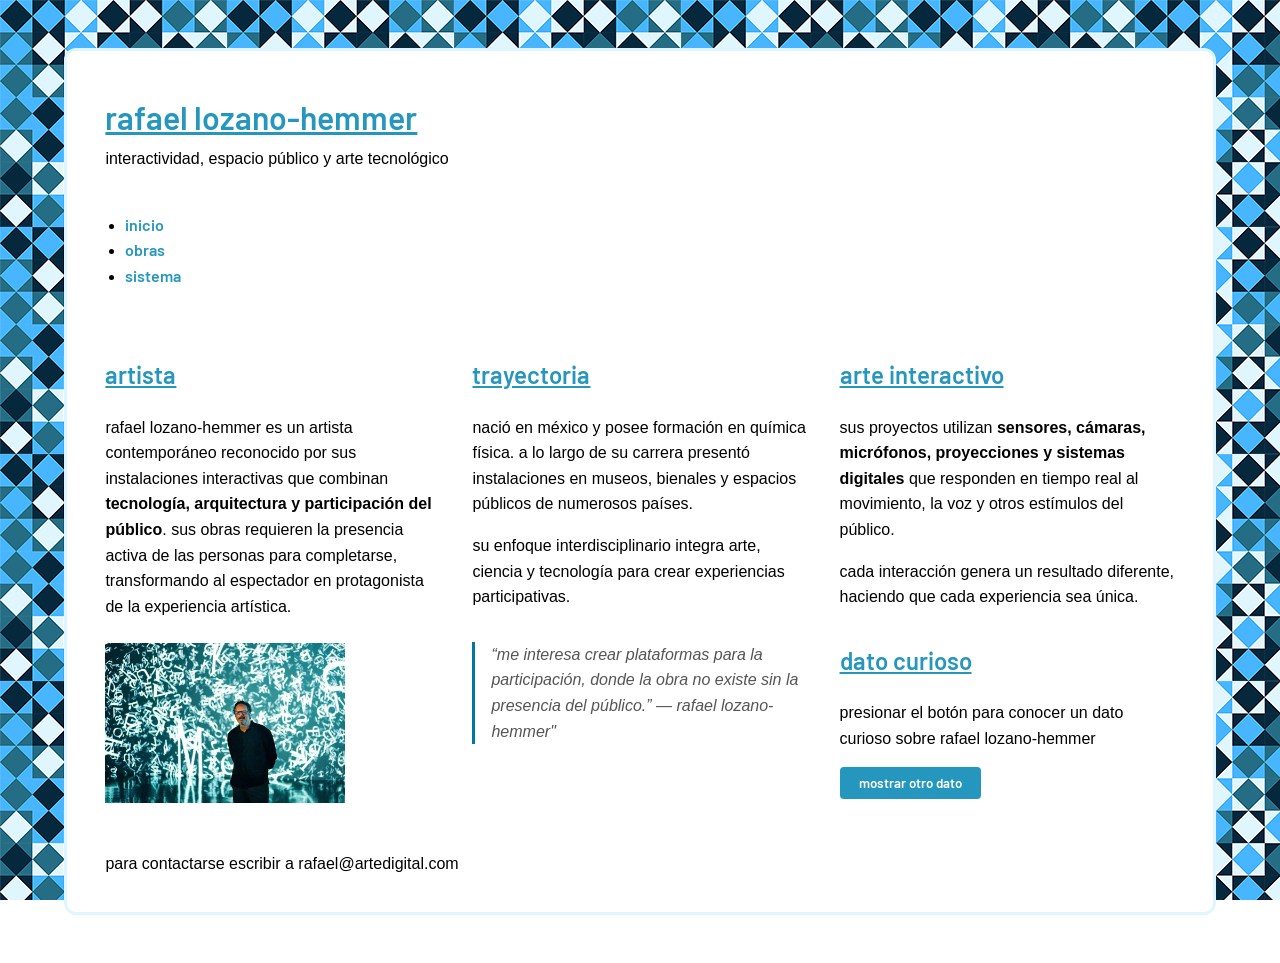
<file: index.html>
<!DOCTYPE html>
<html lang="es">
  
<head>
<meta charset="UTF-8"> 
<meta name="viewport" content="width=device-width, initial-scale=1.0">
<title> rafael lozano hemmer </title>
  
<link rel="preconnect" href="https://fonts.googleapis.com">
<link rel="preconnect" href="https://fonts.gstatic.com" crossorigin>
<link href="https://fonts.googleapis.com/css2?family=Barlow:wght@400;500;600;700&display=swap" rel="stylesheet">
     <link rel="stylesheet" href="css/styles.css">
</head>
<body>

<div class="contenedor">
    <header>
        <h1> rafael lozano-hemmer </h1>
        <p> interactividad, espacio público y arte tecnológico </p>
    </header>

    <nav>
        <ul>
            <li><a href="index.html"> inicio </a></li>
            <li><a href="obras.html"> obras </a></li>
            <li><a href="sistema.html"> sistema </a></li>
        </ul>
    </nav>

    <main class="tres-columnas"> 
      
        <section>
            <article>
             <h2> artista </h2>
             <p> rafael lozano-hemmer es un artista contemporáneo reconocido por sus instalaciones interactivas que combinan <strong>tecnología, arquitectura y participación del público</strong>. sus obras requieren la presencia activa de las personas para completarse, transformando al espectador en protagonista de la experiencia artística. </p>
            </article>
            <img src="img/lozano-hemmer.jpg" alt="rafael lozano-hemmer" class="foto">
          
        </section>

        <section>
            <article>
             <h2> trayectoria </h2>
             <p> nació en méxico y posee formación en química física. a lo largo de su carrera presentó instalaciones en museos, bienales y espacios públicos de numerosos países. </p>
             <p> su enfoque interdisciplinario integra arte, ciencia y tecnología para crear experiencias participativas. </p>
            </article>          
          
          <blockquote class="cita">
           <p> “me interesa crear plataformas para la participación, donde la obra no existe sin la presencia del público.” — rafael lozano-hemmer" </p>
          </blockquote>
        </section>

        <section>
            <article>
             <h2> arte interactivo </h2>
             <p> sus proyectos utilizan <strong>sensores, cámaras, micrófonos, proyecciones y sistemas digitales</strong> que responden en tiempo real al movimiento, la voz y otros estímulos del público. </p>
             <p> cada interacción genera un resultado diferente, haciendo que cada experiencia sea única. </p>
            </article>

            <article class="curiosidad">
             <h2> dato curioso </h2>
             <p id="dato"> presionar el botón para conocer un dato curioso sobre rafael lozano-hemmer </p>
             <button id="botonCuriosidad">
             mostrar otro dato
             </button>
           </article>
          
       </section>      
 </main>
    <footer> 
     <p> para contactarse escribir a rafael@artedigital.com </p>
    </footer>
 
</div>
<script src="js/datos.js"></script>
</body>
</html>
</file>
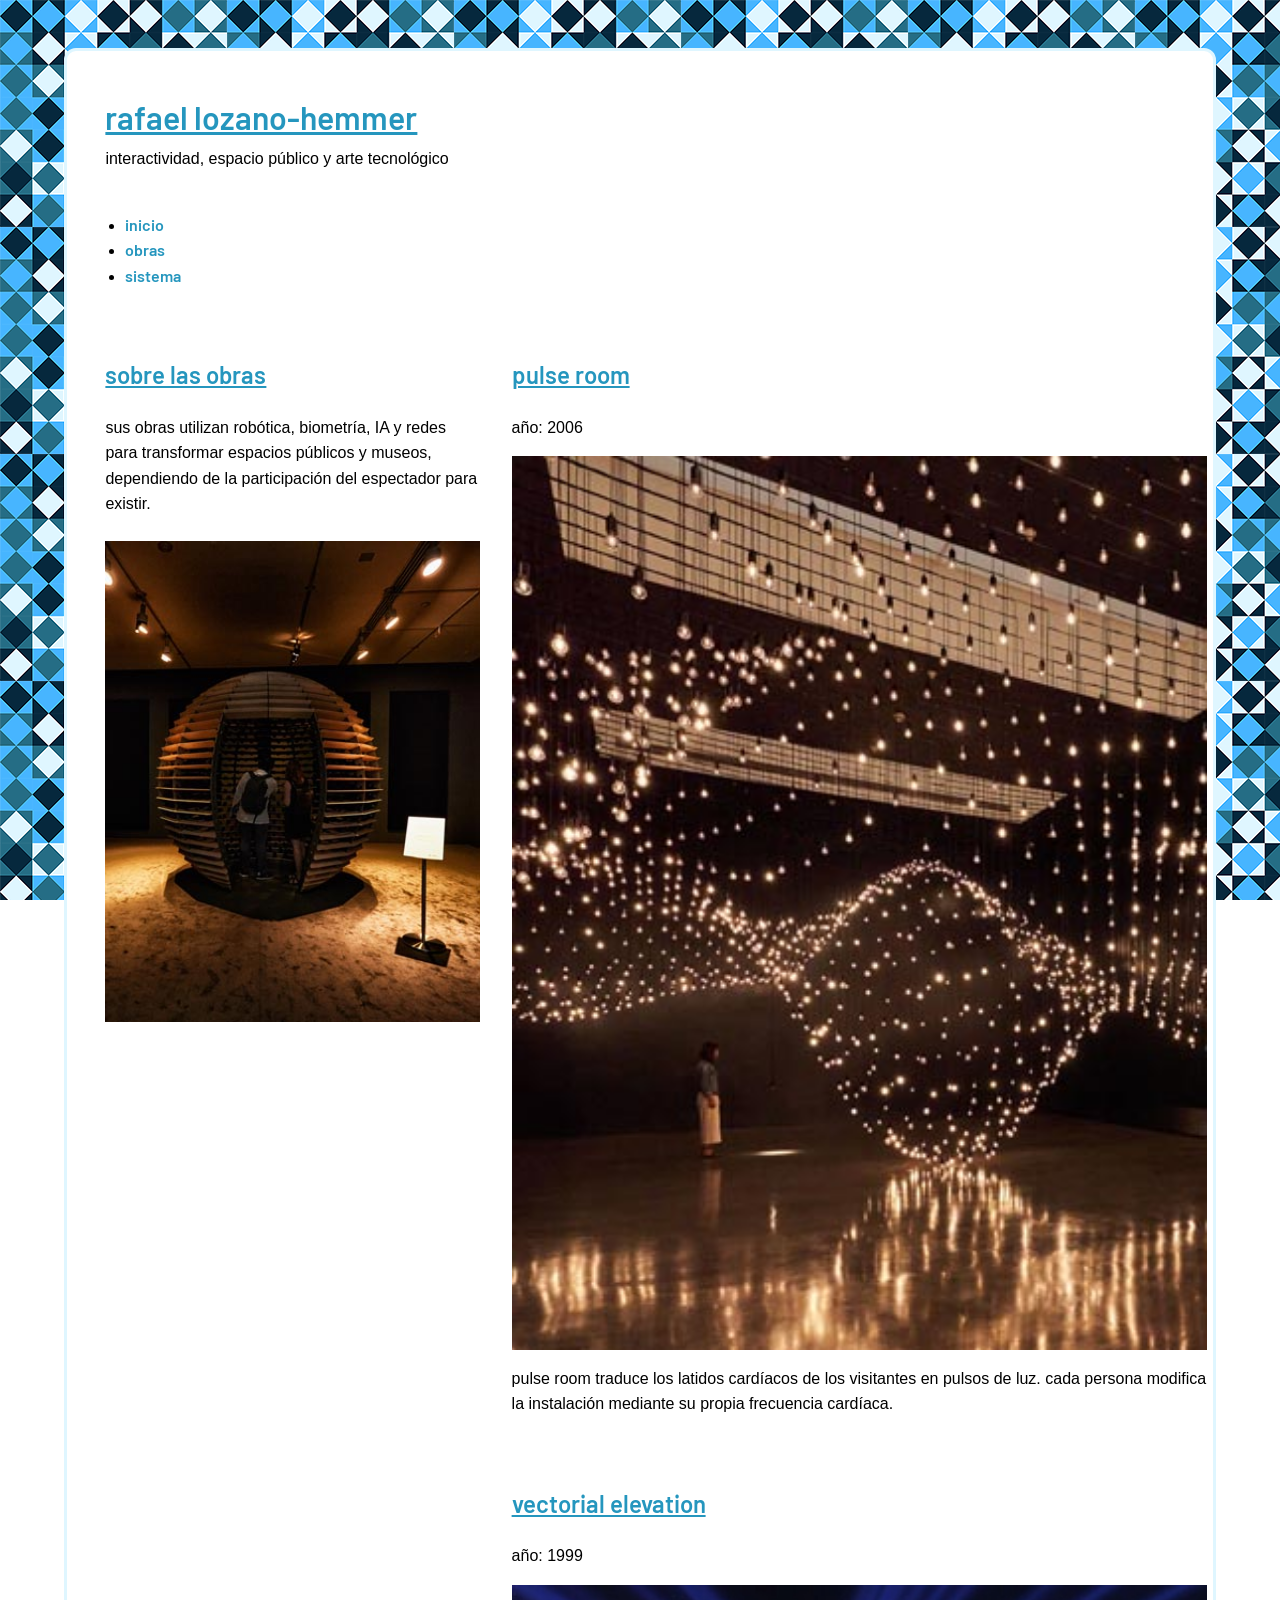
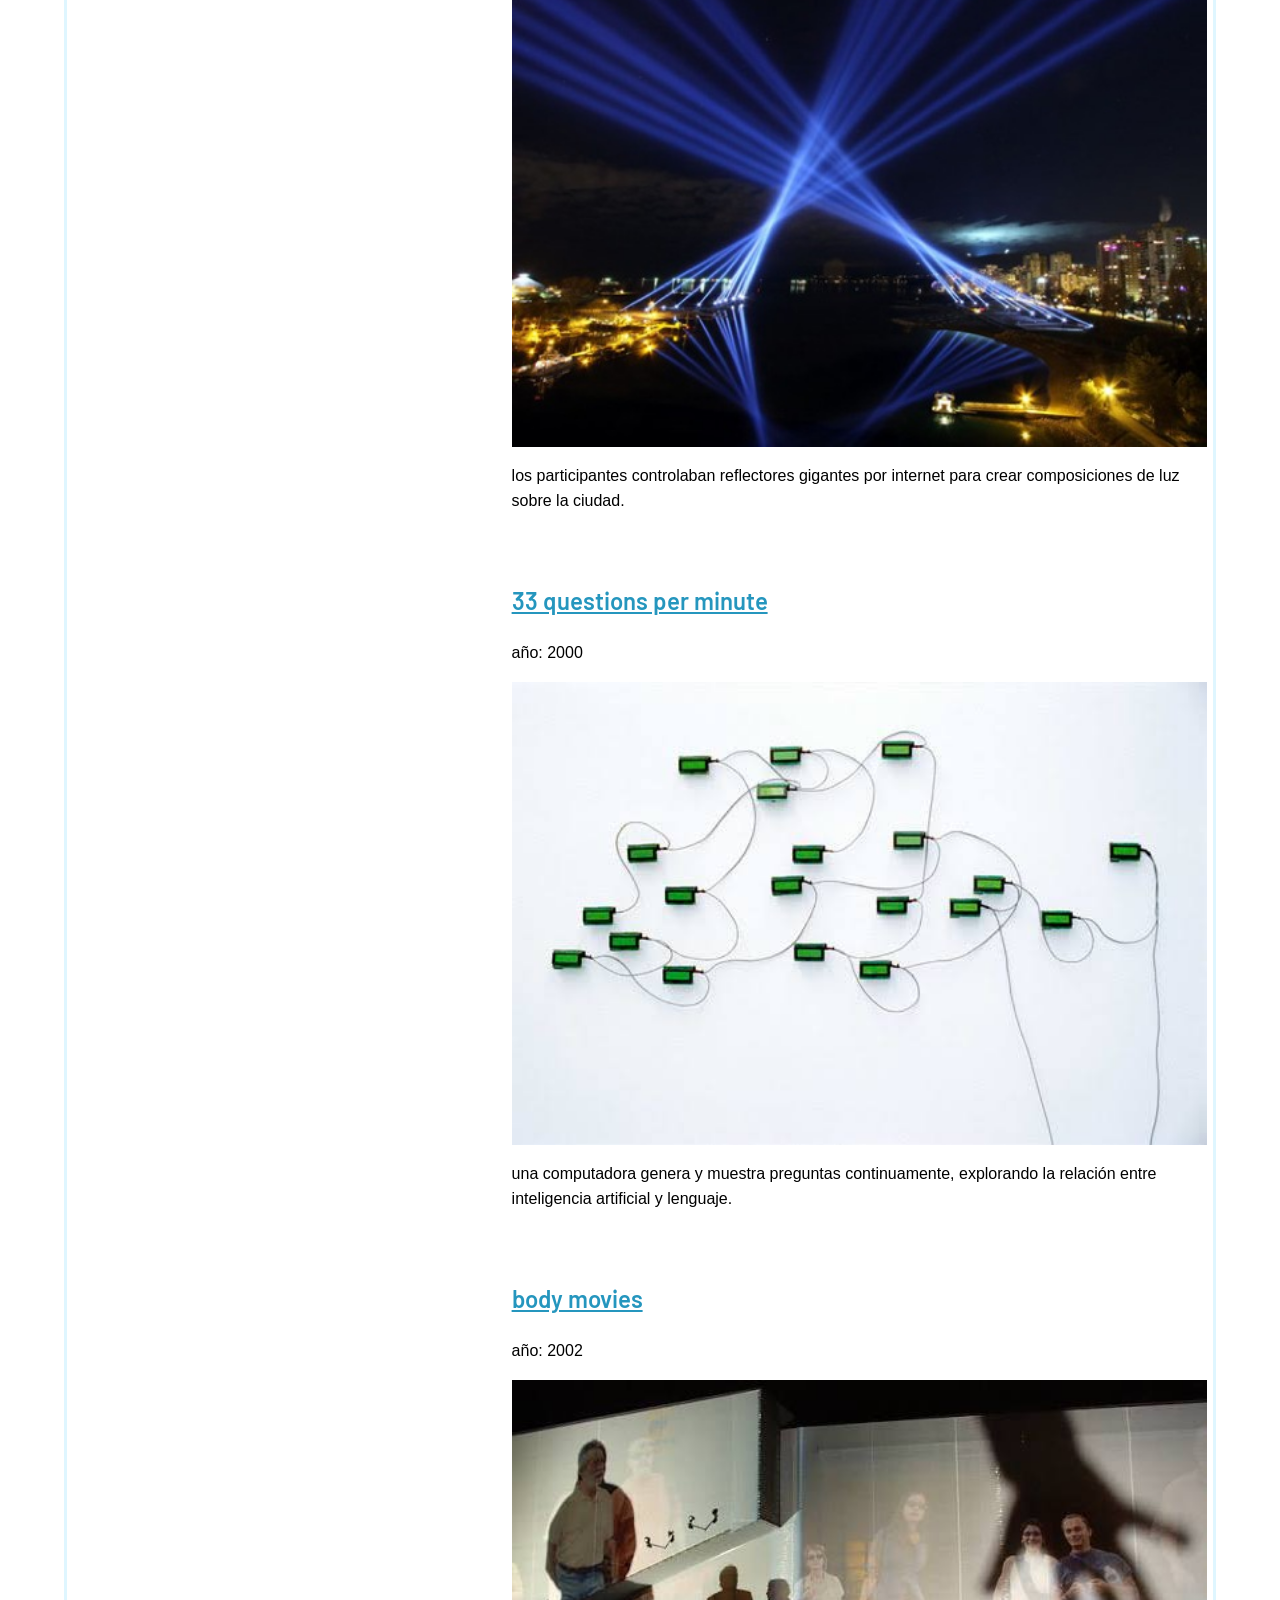
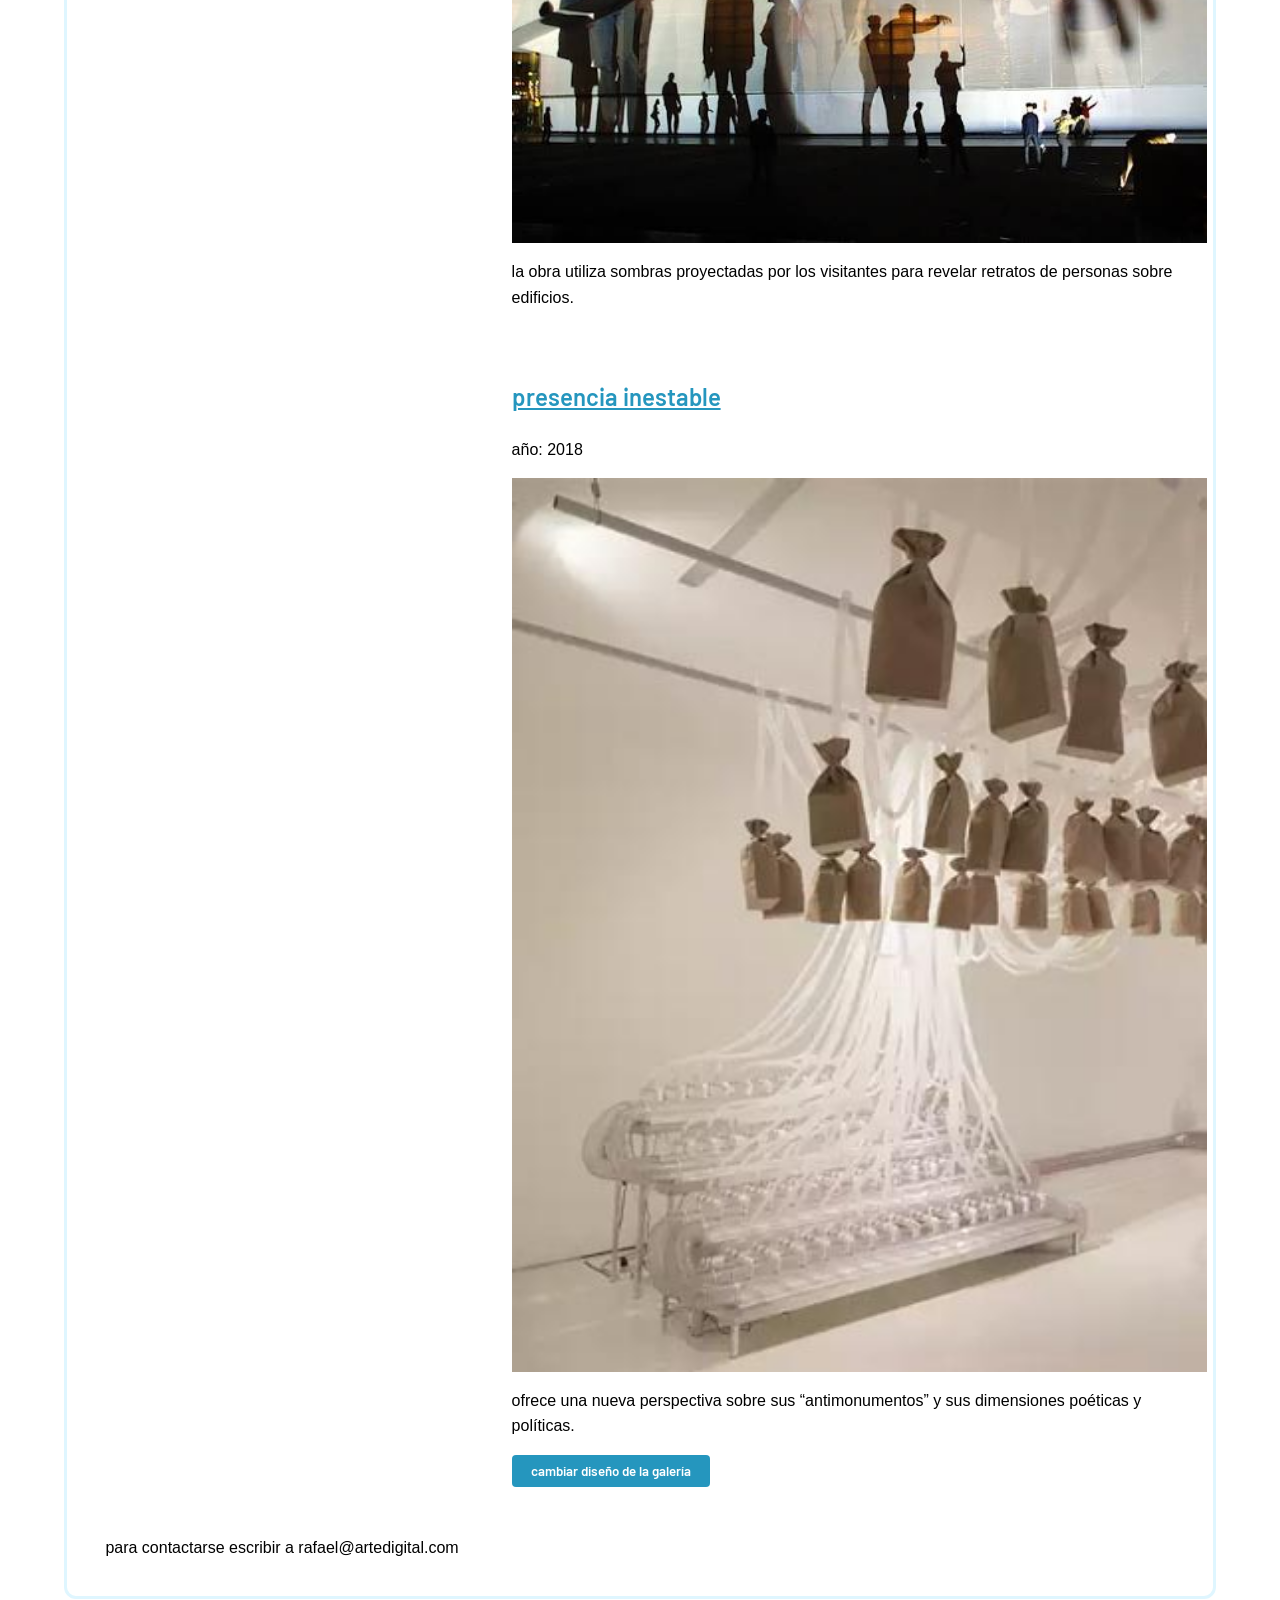
<file: obras.html>
<!DOCTYPE html>
<html lang="es">
  
<head>
<meta charset="UTF-8"> 
<meta name="viewport" content="width=device-width, initial-scale=1.0">
<title> obras </title>
  
<link rel="preconnect" href="https://fonts.googleapis.com">
<link rel="preconnect" href="https://fonts.gstatic.com" crossorigin>
<link href="https://fonts.googleapis.com/css2?family=Barlow:wght@400;500;600;700&display=swap" rel="stylesheet">
     <link rel="stylesheet" href="css/styles.css">
</head>
<body>

<div class="contenedor">
    <header>
        <h1> rafael lozano-hemmer </h1>
        <p> interactividad, espacio público y arte tecnológico </p>
    </header>

    <nav>
        <ul>
            <li><a href="index.html"> inicio </a></li>
            <li><a href="obras.html"> obras </a></li>
            <li><a href="sistema.html"> sistema </a></li>
        </ul>
    </nav> 

    <main class="dos-columnas">
     <section class="columna-info">
        <h2> sobre las obras </h2>
        <p> sus obras utilizan robótica, biometría, IA y redes para transformar espacios públicos y museos, dependiendo de la participación del espectador para existir. </p>
        <img src="img/lozano-hemmer-2.jpg" alt="rafael lozano-hemmer" class="foto">
    </section>

    <section class="columna-galeria">
        <section id="galeria">
        <!-- galeria -->
        </section>
        <button id="botonCambiar">
        cambiar diseño de la galería 
        </button>
     </section>

  </main>
    <footer> 
     <p> para contactarse escribir a rafael@artedigital.com </p>
    </footer>
 
</div> 
<script src="js/galeria.js"></script>
</body>
</html>
</file>
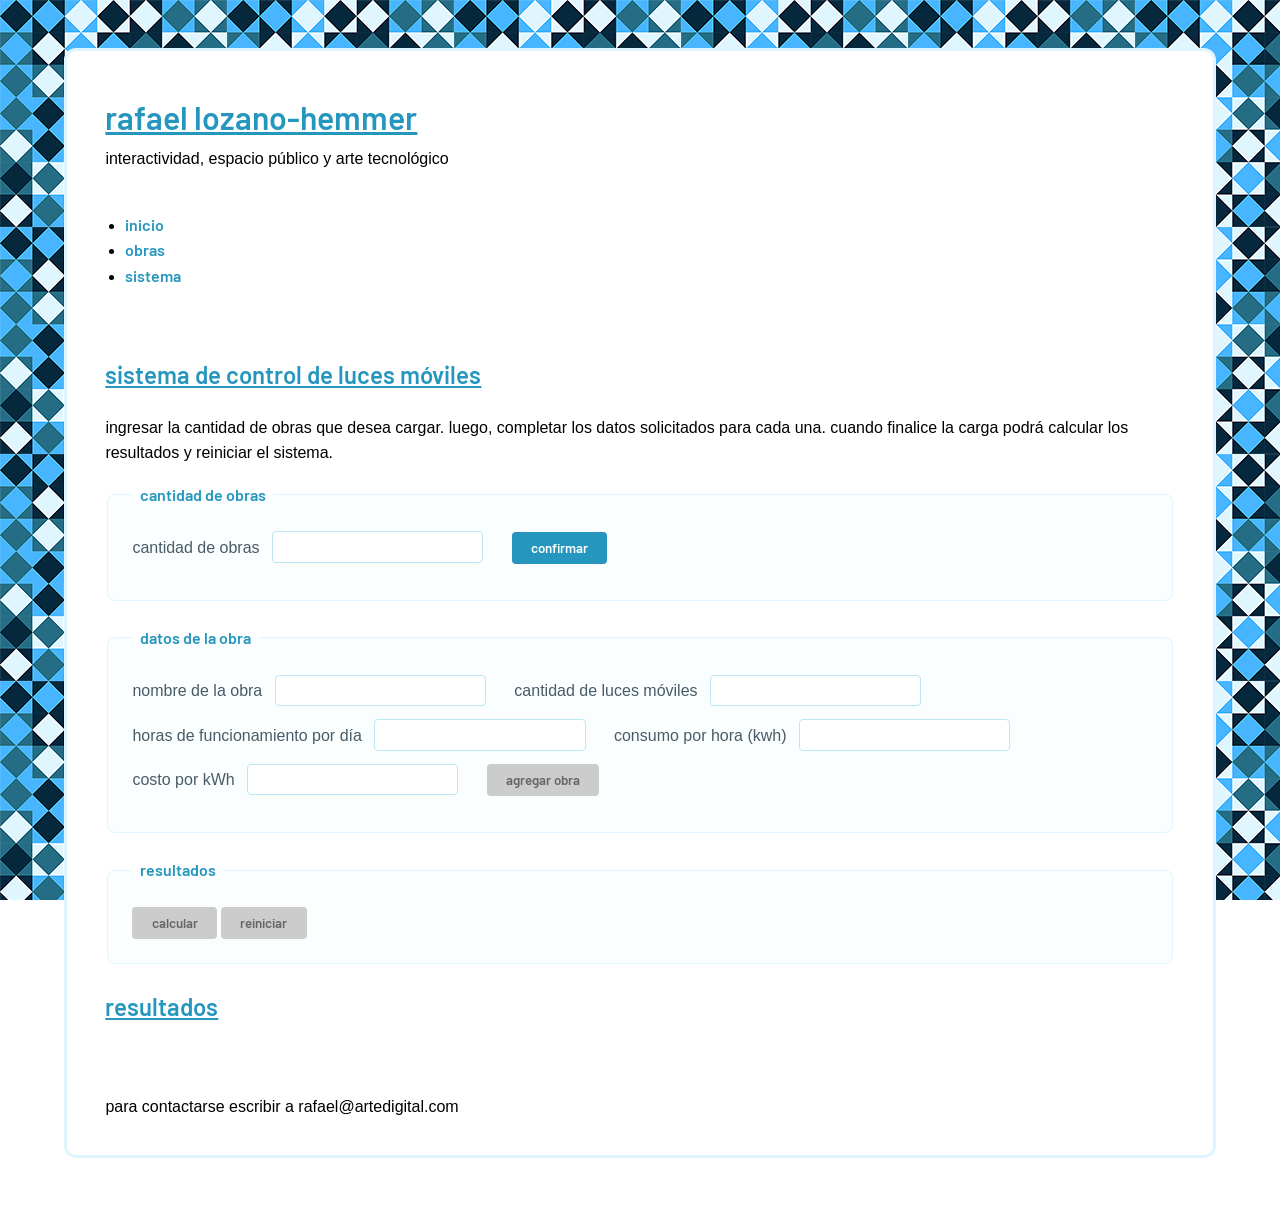
<file: sistema.html>
<!DOCTYPE html>
<html lang="es">
  
<head>
<meta charset="UTF-8"> 
<meta name="viewport" content="width=device-width, initial-scale=1.0">
<title> sistema de control de luces </title>
  
<link rel="preconnect" href="https://fonts.googleapis.com">
<link rel="preconnect" href="https://fonts.gstatic.com" crossorigin>
<link href="https://fonts.googleapis.com/css2?family=Barlow:wght@400;500;600;700&display=swap" rel="stylesheet">
     <link rel="stylesheet" href="css/styles.css">
</head>
<body>

<div class="contenedor">
    <header>
        <h1> rafael lozano-hemmer </h1>
        <p> interactividad, espacio público y arte tecnológico </p>
    </header>

    <nav>
        <ul>
            <li><a href="index.html"> inicio </a></li>
            <li><a href="obras.html"> obras </a></li>
            <li><a href="sistema.html"> sistema </a></li>
        </ul>
    </nav> 

    <main>
        <section>
            <h2> sistema de control de luces móviles </h2>
             <p> ingresar la cantidad de obras que desea cargar. luego, completar los datos solicitados para cada una. cuando finalice la carga podrá calcular los resultados y reiniciar el sistema. </p>
        </section>

        <section>
            <form action="#" method="get">
                <fieldset>
                    <legend> cantidad de obras </legend>
                    <label for="cantidadObras">
                    cantidad de obras
                    </label>
                    <input
                        type="number"
                        id="cantidadObras"
                        min="1"
                        required>
                    <button
                        type="button"
                        id="botonCantidad">
                        confirmar
                    </button>
                </fieldset>

               <fieldset>
                    <legend> datos de la obra </legend>
                    <label for="nombre">
                    nombre de la obra
                    </label>
                    <input
                        type="text"
                        id="nombre"
                        required>
                 
                    <label for="luces">
                    cantidad de luces móviles
                    </label>
                    <input
                        type="number"
                        id="luces"
                        min="1"
                        required>
                 
                    <label for="horas">
                    horas de funcionamiento por día
                    </label>
                    <input
                        type="number"
                        id="horas"
                        min="1"
                        required>
                 
                    <label for="consumo">
                    consumo por hora (kwh)
                    </label>
                    <input
                        type="number"
                        id="consumo"
                        min="0"
                        required>
                 
                    <label for="costo">
                    costo por kWh
                    </label>
                    <input
                        type="number"
                        id="costo"
                        min="0"
                        required>
                    <button
                        type="button"
                        id="botonAgregar">
                    agregar obra
                    </button>
                </fieldset>

                <fieldset>
                    <legend> resultados </legend>
                    <button
                        type="button"
                        id="botonCalcular">
                    calcular
                    </button>
                    <button
                        type="button"
                        id="botonReiniciar">
                    reiniciar
                    </button>
                </fieldset>
            </form>
        </section>

        <section>
            <h2> resultados </h2>
            <div id="resultado">
            </div>
        </section>
    </main>
     <footer> 
      <p> para contactarse escribir a rafael@artedigital.com </p>
     </footer>
  
</div>
<script src="js/script.js"></script>
</body>
</html>
</file>
<file: css/styles.css>
body {
    background-image: url("../img/fondo.png");
    background-repeat: repeat;
    background-attachment:fixed;
    font-family: Arial, Helvetica, sans-serif;
    font-size: 1rem;
    line-height: 1.6;
    margin: 0;
    padding: 0;
    display: flex;
    justify-content: center;
}

.contenedor {
    max-width: 80rem;
    width: 90%; 
    margin: 3rem 0; 
    padding: 1.5% 3%;
    gap:2rem;
    
    display:flex; 
    flex-direction:column;
    
    box-sizing: border-box;

    background-color: white;
    border-radius: 0.75rem; 
    border-color: #dff6ff; 
    border-style: solid;
}

/* estructura */
.dos-columnas {
    display:flex;
    gap:2rem;
    align-items: flex-start;
}

.tres-columnas {
    display: flex;
    gap: 2rem;
    align-items: flex-start;
    margin-top: 0;
}

.tres-columnas > section {
    flex: 1; 
    width: 33.33%;
    box-sizing: border-box;
    min-width: 0;
}

/* foto en 1era columna */
.foto {
    display: block;
    width: 100%;   
    max-width: 15rem;    
    height: auto; 
    margin: 1.5rem 0 0 0;
}

/* header menú */
header p {
    margin-top: 0;
    margin-bottom: 0.5rem; 
}

header h1 {
    margin-bottom: 0.2rem;
}

nav ul {
    margin-top: 0;      
    padding-left: 1.2rem;
    margin-bottom: 1rem;
}

.curiosidad {
    margin-top: 2rem;
}

/* 2da pág obras.html 2 columnas */

.columna-info {
    width: 35%;
    flex: 0 0 35%;
    min-width: 0;
}

.columna-info img {
    display: block;
    width: 100%;   
    max-width: 100%;  
    height: auto;   
    margin-top: 1.5rem; 
}

.columna-galeria {
    width: 65%;
    flex: 0 0 65%;
    min-width: 0;
}

/* tipografias enlaces etc */
h1, h2, legend {
    font-family: "Barlow", sans-serif;
    font-weight: 600;
    font-style: normal;
    color: #2596be;
    text-decoration-line: underline; 
}

nav a {
    font-family: "Barlow", sans-serif;
    font-weight: 600;
    font-style: normal;
    color: #2596be;
    text-decoration: none; 
}

a {
  display: block;
  color: #495b66; 
  font-weight: 500;
  text-decoration: none;
}

a:hover {
  color: #1d2f3b;
  text-decoration: underline;
}

nav a:visited {
  color: #0b435b;
}

/* galeria javascript 2da pág obras.html */
#galeria {
    display:flex;
    flex-wrap:wrap;
    gap:2rem;
    justify-content:center;
}

#galeria section {
    flex: 1 1 18rem;
    max-width: 100%;
}

#galeria img { 
    width:100%;
    height:auto;
    display:block;
}

/* cita 1era pág index.html */
.cita {
    margin: 2rem 0;
    padding-left: 1rem;
    border-left: 3px solid #0076a3;
    font-style: italic;  
    color: #555;
}

/* form */
fieldset {
    border: 1px solid #dff6ff;    
    border-radius: 0.5rem;   
    padding: 1.5rem;
    margin-bottom: 1.5rem;     
    background-color: #fbfeff;  
}

legend {
    font-family: "Barlow", sans-serif;
    font-weight: 600;
    color: #2596be;             
    padding: 0 0.5rem;        
    text-decoration: none;  
}

label {
    font-weight: 500;
    color: #495b66;      
    margin-right: 0.5rem;
    display: inline-block;
    margin-bottom: 0.5rem;    
}

input[type="text"], 
input[type="number"] {
    padding: 0.4rem 0.6rem;
    border: 1px solid #bce6f5;    
    border-radius: 0.25rem;    
    color: #495b66;
    font-family: Arial, sans-serif;
    font-size: 0.95rem;
    outline: none;     
    transition: border-color 0.2s;
    margin-right: 1.5rem;    
    margin-bottom: 0.8rem;
}

button, 
input[type="button"], 
input[type="submit"] {
    background-color: #2596be;    
    color: white;              
    font-family: "Barlow", sans-serif;
    font-weight: 600;
    border: none;
    border-radius: 0.25rem;   
    padding: 0.5rem 1.2rem;
    transition: background-color 0.2s;
}

button:hover, 
input[type="button"]:hover {
    background-color: #1a6b88; 
}

button:disabled, 
input[type="button"]:disabled {
    background-color: #ccc;    
    color: #666;
}
</file>
